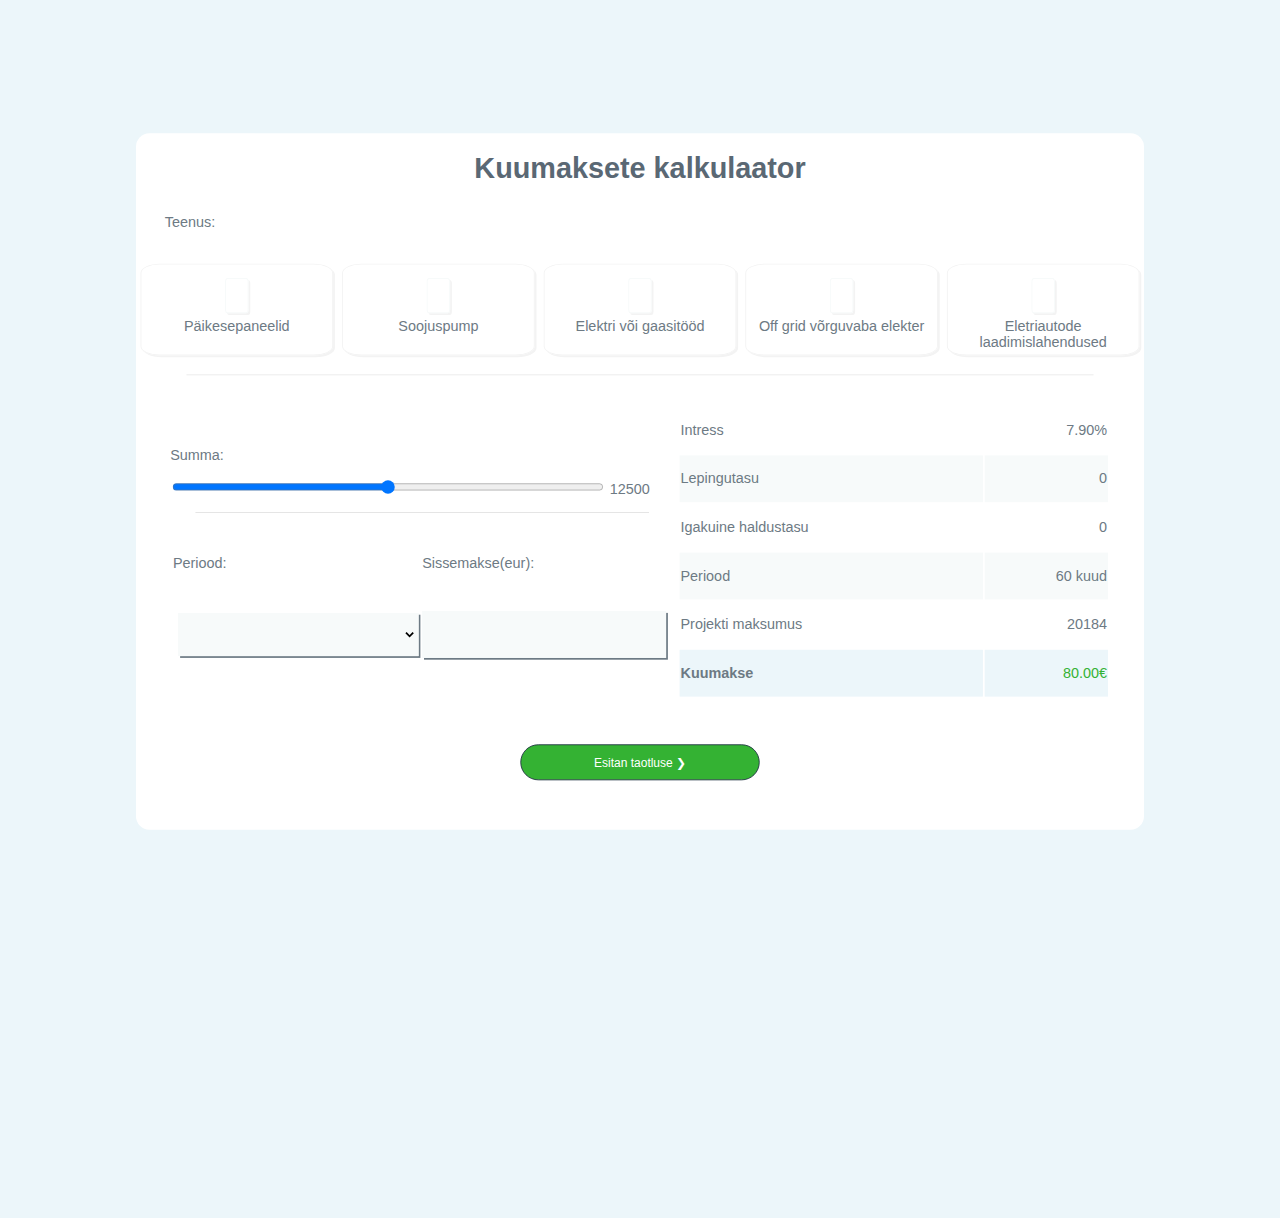
<file: index.html>
<!doctype html>
<html lang="en">
<head>
    <meta charset="UTF-8">
    <meta name="viewport"
          content="width=device-width, user-scalable=no, initial-scale=1.0, maximum-scale=1.0, minimum-scale=1.0">
    <meta http-equiv="X-UA-Compatible" content="ie=edge">
    <link rel="stylesheet" href="styles.css">
    <script src="https://ajax.googleapis.com/ajax/libs/jquery/3.5.1/jquery.min.js"></script>
    <title>Kuumaksete kalkulaator</title>
</head>
<body>

    <div class="container">
        <div class="square">
        <div class="formDiv">
            <h1>Kuumaksete kalkulaator</h1>
            <table id="mainTable">
                <div class="checkboxes">
                    <tr>
                        <p id="teenus">Teenus:</p>
                        <div id="checkboxDiv">
                            <div class="checkboxElement">
                                <input type="checkbox" class="checkboxInput" id="päikesepaneelid" name="päikesepaneelid">
                                <label class="checkboxLabel" for="päikesepaneelid"><p>Päikesepaneelid</p></label>
                            </div>

                            <div class="checkboxElement">
                                <input type="checkbox" class="checkboxInput" id="soojuspump" name="soojuspump">
                                <label class="checkboxLabel" for="soojuspump"><p>Soojuspump</p></label>
                            </div>

                            <div class="checkboxElement">
                                <input type="checkbox" class="checkboxInput" id="elekterGaas" name="elekterGaas">
                                <label class="checkboxLabel" for="elekterGaas"><p>Elektri või gaasitööd</p></label>
                            </div>

                            <div class="checkboxElement">
                                <input type="checkbox" class="checkboxInput" id="offGrid" name="offGrid">
                                <label class="checkboxLabel" for="offGrid"><p>Off grid võrguvaba elekter</p></label>
                            </div>

                            <div class="checkboxElement">
                                <input  type="checkbox" class="checkboxInput" id="elektriauto" name="elektriauto">
                                <label class="checkboxLabel" for="elektriauto"><p>Eletriautode laadimislahendused</p></label>
                            </div>
                        </div>
                    </tr>
                </div>
            <hr>
                <tr>
                <td>
                <div id="summa">
                    <p>Summa:</p>
                    <input type="range" oninput="getCurrentValue(this.value)" id="volume" min="300" max="25000" step="1" name="foo">
                    <span id="currentValue">12500</span>
                </div>

                    <hr>

                    <div>
                    <table id="periodTable">
                        <tr class="periodTableText">
                            <span><td></span><p>Periood:</p></td></span>
                            <span><td><p>Sissemakse(eur):</p></td></span>
                        </tr>

                        <tr>
                            <td class="column2">
                                <select id="periood" name="periood" class="select">

                                </select>
                            </td>
                            <td class="column1">
                                <input type="number" id="sissemakse" class="select" name="sissemakse" min="1" max="5">
                            </td>
                        </tr>
                    </table>
                    </div>
                </td>

                <td>
                <table id="monthlyPayment">
                    <tr>
                        <td class="column1"><p>Intress</p></td>
                        <td class="column2" id="interestValue">7.90%</td>
                    </tr>
                    <tr class="grayRow">
                        <td class="column1"><p>Lepingutasu</p></td>
                        <td class="column2" id="lepingutasu">0</td>
                    </tr>
                    <tr>
                        <td class="column1"><p>Igakuine haldustasu</p></td>
                        <td class="column2" id="haldustasu">0</td>
                    </tr>
                    <tr class="grayRow">
                        <td class="column1"><p>Periood</p></td>
                        <td class="column2" ><p id="kuude-arv">60 kuud</p></td>
                    </tr>
                    <tr>
                        <td class="column1"><p>Projekti maksumus</p></td>
                        <td class="column2" id="projekti-maksumus">20184</td>
                    </tr>
                    <tr class="kuumakse">
                        <td class="column1"><p><b>Kuumakse</b></p></td>
                        <td class="column2" id="kuumakse">80.00€</td>
                    </tr>
                </table>
                </td>
                </tr>
            </table>
            <p id="demo"></p>


            <div id="submit">
                <input name="submitButton" class="submitButton" type="submit" value="Esitan taotluse &#10095;">
            </div>
        </div>
        </div>
    </div>

    <script type="text/javascript" src="js/script.js"></script>
</body>
</html>
</file>
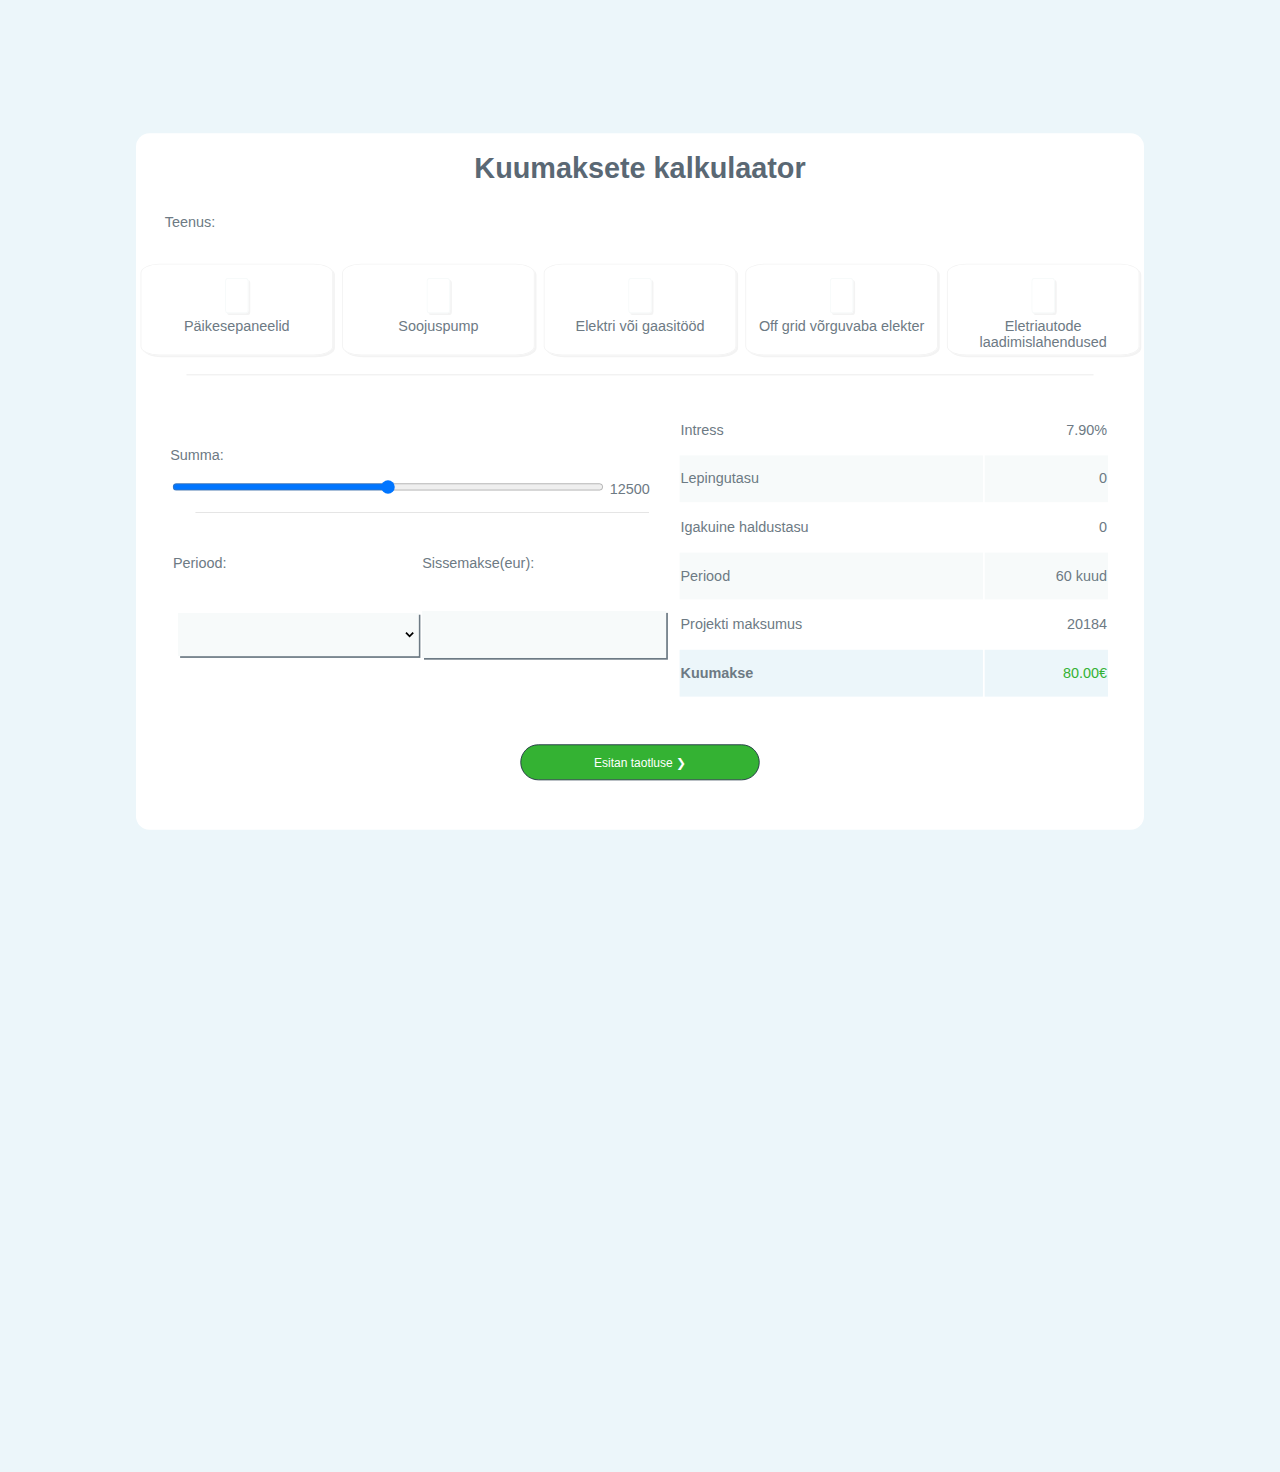
<file: mobile.html>
<!doctype html>
<html lang="en">
<head>
    <meta charset="UTF-8">
    <meta name="viewport"
          content="width=device-width, user-scalable=no, initial-scale=1.0, maximum-scale=1.0, minimum-scale=1.0">
    <meta http-equiv="X-UA-Compatible" content="ie=edge">
    <link rel="stylesheet" href="mobile.css">
    <script src="https://ajax.googleapis.com/ajax/libs/jquery/3.5.1/jquery.min.js"></script>
    <title>Kuumaksete kalkulaator mobile</title>
</head>
<body>

<div class="container">
    <div class="square">
        <div class="formDiv">
            <h1>Kuumaksete kalkulaator</h1>

            <table id="mainTable">
                <tr>
                    <p id="teenus">Teenus:</p>
                    <div id="checkboxDiv">
                        <div class="checkboxElement">
                            <input type="checkbox" onChange="myFunction(question_text_1, this)" class="checkboxInput"
                                   id="päikesepaneelid" name="päikesepaneelid"
                                   class="colored">
                            <label class="checkboxLabel" for="päikesepaneelid"><p>Päikesepaneelid</p></label>
                        </div>

                        <div class="checkboxElement">
                            <input type="checkbox" class="checkboxInput" id="soojuspump" name="soojuspump">
                            <label class="checkboxLabel" for="soojuspump"><p>Soojuspump</p></label>
                        </div>

                        <div class="checkboxElement">
                            <input type="checkbox" class="checkboxInput" id="elekterGaas" name="elekterGaas">
                            <label class="checkboxLabel" for="elekterGaas"><p>Elektri või gaasitööd</p></label>
                        </div>

                        <div class="checkboxElement">
                            <input type="checkbox" class="checkboxInput" id="offGrid" name="offGrid">
                            <label class="checkboxLabel" for="offGrid"><p>Off grid võrguvaba elekter</p></label>
                        </div>

                        <div class="checkboxElement">
                            <input type="checkbox" class="checkboxInput" id="elektriauto" name="elektriauto">
                            <label class="checkboxLabel" for="elektriauto"><p>Eletriautode laadimislahendused</p></label>
                        </div>
                    </div>
                </tr>

                <hr>

                <tr>
                    <td>
                        <div id="summa">
                            <p>Summa:</p>
                            <input type="range" oninput="getCurrentValue(this.value)" id="volume" min="300" max="25000" step="1" name="foo">
                            <span id="currentValue">12500</span>
                        </div>

                        <hr>

                        <div>
                            <table id="periodTable">
                                <tr class="periodTableText">
                                    <span><td></span>
                                    <p>Periood:</p></td></span>
                                    <span><td><p>Sissemakse(eur):</p></td></span>
                                </tr>
                                <tr class="column1">
                                    <td class="column1">
                                        <select id="periood" name="periood" class="select">

                                        </select>
                                    </td>
                                    <td class="column1">
                                        <input type="number" id="sissemakse" class="select" name="sissemakse" min="1" max="5">
                                    </td>
                                    </td>
                                </tr>
                            </table>
                        </div>
                    </td>
            </table>
            <hr>
            <table id="monthlyPayment">
                <td class="column1"><p>Intress</p></td>
                <td class="column2" id="interestValue">7.90%</td>
                <tr class="grayRow">
                    <td class="column1"><p>Lepingutasu</p></td>
                    <td class="column2" id="lepingutasu">0</td>
                </tr>
                <tr>
                    <td class="column1"><p>Igakuine haldustasu</p></td>
                    <td class="column2" id="haldustasu">0</td>
                </tr>
                <tr class="grayRow">
                    <td class="column1"><p>Periood</p></td>
                    <td class="column2" id="kuude-arv">60 kuud</td>
                </tr>
                <tr>
                    <td class="column1"><p>Projekti maksumus</p></td>
                    <td class="column2" id="projekti-maksumus">20184</td>
                </tr>
                <tr class="kuumakse">
                    <td class="column1"><p><b>Kuumakse</b></p></td>
                    <td class="column2" id="kuumakse">80.00€</td>
                </tr>
            </table>

            <div id="submit">
                <input name="submitButton" class="submitButton" type="submit" value="Esitan taotluse &#10095;">
            </div>
        </div>
    </div>
</div>

<script type="text/javascript" src="js/script.js"></script>
</body>
</file>
<file: styles.css>
html, body {
    background-color: #ECF6FA;
    width: 100%;
    height: 100%;
    margin: 0;
    padding: 0;
    font-family: Helvetica, Arial, Sans-Serif;
    color: #6d7a84;
}

form {
    position: relative;
    margin: 50px;
    width: 1200px;
}

body {
    -webkit-transform: scale(0.9);
    -moz-transform: scale(0.9);
    transform: scale(0.9);
}


.select {
    width: 20em;
    height: 3rem;
    margin: 0;
    padding: 0;
    box-shadow: 2px 2px #6d7a84;
    border: 2px solid #f7fafa;
    background-color: #f7fafa;
}

h1 {
    color: #5a6874;
}

hr {
    width: 90%;
    margin-top: 1rem;
    margin-bottom: 1rem;
    border: 0;
    border-top: 1px solid rgba(0, 0, 0, .1);
    color: #f7fafa;
}

input[type="checkbox"] {
    visibility: hidden;
}

input[type="checkbox"] + label:before {
    border: 1px solid #f7fafa;
    content: "\00a0";
    width: 15rem;
    height: 5rem;
    padding: 10px;
    margin: 5px;
    border-radius: 10%;
    box-shadow: 2px 2px #f3f3f3;
}

input[type="checkbox"]:checked + label:before {
    background: #34b233;
    color: #FFFFFF;
    content: "\2713";
}

input[type="checkbox"]:checked + label:after {
    font-weight: bold;
}

.formDiv {
    background-color: #FFFFFF;
    width: 100%;
    height: 110%;
    padding: 0;
    box-sizing: border-box;
    text-align: center;
    position: absolute;
    border-radius: 15px;
}

.checkboxInput {
    display: flex;
    margin-top: auto;
}

.container {
    width: 100%;
    height: 100%;
    display: flex;
    align-items: center;
    justify-content: center;
}

.square {
    position: relative;
    width: 70rem;
    height: 44rem;
    box-sizing: border-box;
    border-radius: 0 0 30px 30px;
}

.square:after {
    content: "";
    display: block;
    padding-bottom: 100%;
    border-radius: 50%;
}

.checkboxElement {
    width: 15rem;
    height: 5rem;
    padding: 10px;
    margin: 5px;
    border: 1px #f3f3f3 solid;
    border-radius: 10%;
    box-shadow: 2px 2px #f3f3f3;
}

.column1 {
    text-align: left;
}

.column2 {
    text-align: right;
}

.kuumakse {
    background-color: #ECF6FA;
}

.submitButton:after {
    transition-duration: 0.4s;
    background-color: #34b233;
}

.submitButton:hover {
    background-color: #4CAF50; /* Green */
    color: white;
}

.submitButton {
    background-color: #34b233;
    color: white;
    padding: 10px 24px;
    cursor: pointer;
    margin-top: 2rem;
    border: 1px solid #223445;
    border-radius: 5rem;
    -moz-border-radius: 5px;
    display: inline-block;
    width: 20em;
    height: 3em;
    -webkit-font-smoothing: antialiased;
}

.periodTableText {
    position: relative;
}

.coloredCheckboxDiv {
    background-color: #f7fafa;
}


#checkboxDiv {
    list-style: none;
    display: flex;
    flex-wrap: nowrap;
    flex-direction: row;
    align-items: center;
}

#volume {
    height: 1rem;
    width: 30rem;
}

#volume:hover {
    opacity: 1;
}

#monthlyPayment {
    width: 30em;
}

#mainTable {
    width: 50em;
    margin: auto;
    display: inline;
}

#summa {
    text-align: left;
}

#teenus {
    text-align: left;
    margin: 2rem;
}

.grayRow {
    background-color: #f7fafa;
}

#kuumakse {
    color: #34b233;
}

#periodTable {
    text-align: left;
    width: 35em;
    height: 10rem;
    padding: 0px;
    margin: 0px;
}

@media only screen and (max-width: 1000px) {
    .main {
        width: 80%;
        padding: 0;
    }


    #monthlyPayment {
        width: 100%;
    }
}

@media only screen and (max-width: 1100px) {
    #monthlyPayment {
        width: 130%;
    }
}
</file>
<file: mobile.css>
html, body {
    background-color: #ECF6FA;
    width: 100%;
    height: 100%;
    margin: 0;
    padding: 0;
    font-family: Helvetica, Arial, Sans-Serif;
    color: #6d7a84;
    -webkit-transform: scale(0.9);
    -moz-transform: scale(0.9);
    transform: scale(0.9);
    min-width: 0;
    min-height: 0;
}

form { position: relative; margin: 50px; width: 1200px; }


.select {
    width: 14em;
    height: 3rem;
    margin: 0;
    padding: 0;
    box-shadow: 2px 2px #6d7a84;
    border: 2px solid #f7fafa;
    background-color: #f7fafa;
}

h1 {
    color: #5a6874;
}

hr {
    width: 90%;
    margin-top: 1rem;
    margin-bottom: 1rem;
    border: 0;
    border-top: 1px solid rgba(0, 0, 0, .1);
    color: #f7fafa;
}

input[type="checkbox"] {
    visibility: hidden;
}

input[type="checkbox"] + label:before {
    border: 1px solid #f7fafa;
    content: "\00a0";
    width: 2rem;
    height: 2rem;
    margin: 1px;
    align-self: center;
    display: block;
    border-radius: 10%;
    box-shadow: 2px 2px #f3f3f3;
}

input[type="checkbox"]:checked + label:before {
    background: #34b233;
    color: #FFFFFF;
    content: "\2713";
}

input[type="checkbox"]:checked + label:after {
    font-weight: bold;
}

.formDiv {
    background-color: #FFFFFF;
    width: 100%;
    height: 100%;
    padding: 0;
    box-sizing: border-box;
    text-align: center;
    position: absolute;
    border-radius: 15px;
    justify-content: center;
}

.checkboxInput {
    display: flex;
    margin: auto;
}

.container {
    display: flex;
    align-items: center;
    justify-content: center;
}

.square {
    position: relative;
    width: 1000px;
    display: flex;
    height: 90rem;
    box-sizing: border-box;
    border-radius: 0 0 30px 30px;
    align-items: center;
    margin-bottom: 2rem;
}

.square:after {
    align-items: center;
    content: "";
    display: block;
    padding-bottom: 100%;
    border-radius: 50%;
}

.checkboxElement {
    width: 15rem;
    height: 5rem;
    padding: 10px;
    margin: 5px;
    border: 1px #f3f3f3 solid;
    border-radius: 10%;
    box-shadow: 2px 2px #f3f3f3;
}

.column1 {
    text-align: left;
}

.column2 {
    text-align: right;
}

.submitButton {
    background-color: #34b233;
    color: white;
    padding: 10px 24px;
    cursor: pointer;
    margin-top: 2rem;
    border: 1px solid #223445;
    border-radius: 5rem;
    -moz-border-radius: 5px;
    display: inline-block;
    width: 20em;
    height: 3em;
    -webkit-font-smoothing: antialiased;
}

.submitButton:after {
    transition-duration: 0.4s;
    background-color: #34b233;
}

.submitButton:hover {
    background-color: #4CAF50; /* Green */
    color: white;
}

.grayRow {
    background-color: #f7fafa;
}

.kuumakse {
    background-color: #ECF6FA;
}

.periodTableText {
    position: relative;
}

.coloredCheckboxDiv{
    background-color:#f7fafa;
}

#checkboxDiv {
    list-style: none;
    display: block;
    flex-wrap: nowrap;
    flex-direction: row;
    align-items: center;
}

#volume {
    color: #34b233;
    height: 2rem;
    width: 15rem;
    text-align: left;
}

#monthlyPayment {
    width: 25em;
}

#mainTable {
    table-layout: fixed;
    width: 100%;
    margin: auto;

}

#teenus {
    text-align: left;
    margin: 2rem;
}

#periodTable {
    text-align: left;
    width: 25em;
    height: 10rem;
    padding: 0px;
    margin: 0px;
}

#kuumakse {
    color: #34b233;
}
</file>
